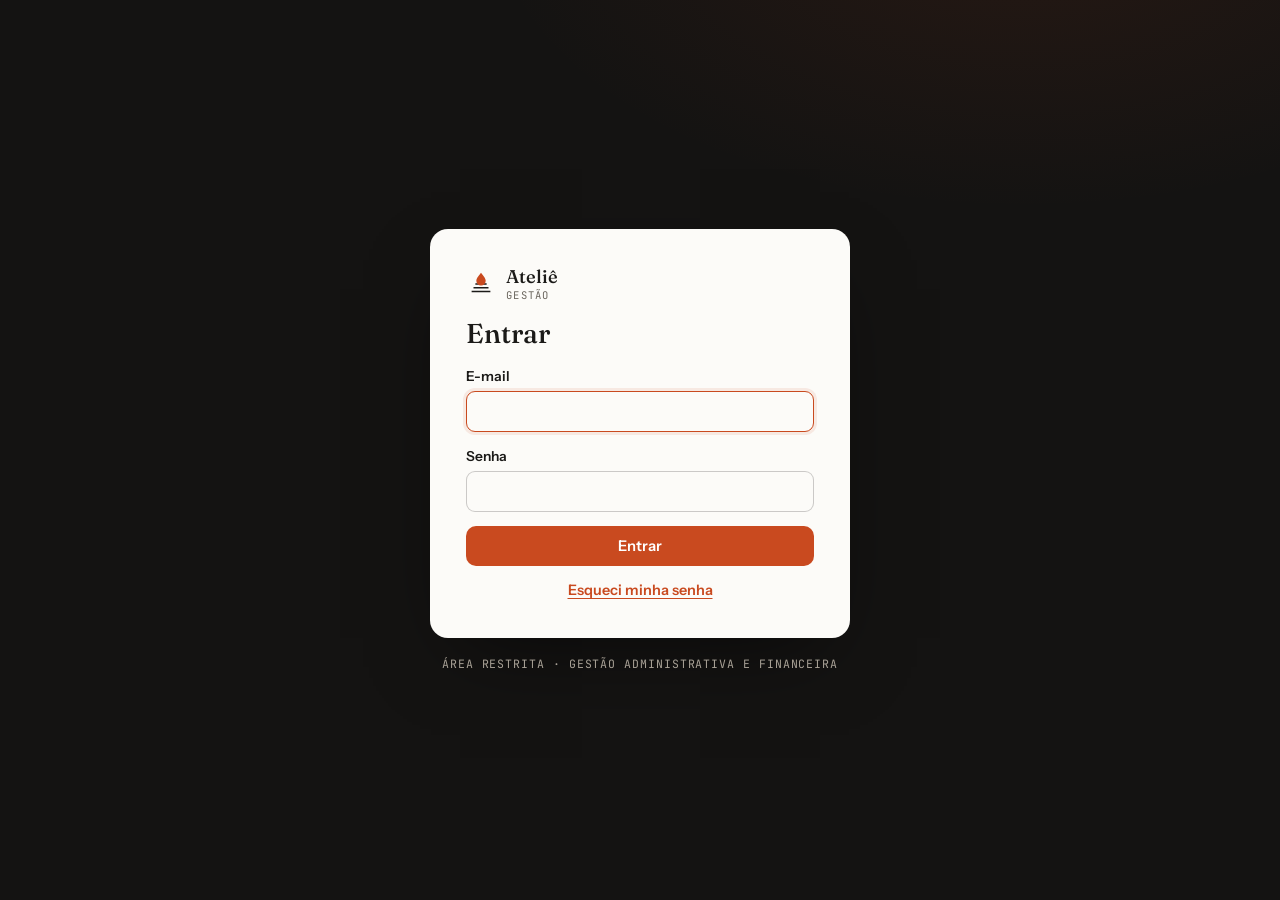
<file: site-impressao-3d/gestao/index.html>
<!doctype html>
<html lang="pt-BR">
<head>
  <meta charset="utf-8">
  <meta name="viewport" content="width=device-width, initial-scale=1, viewport-fit=cover">
  <title>Gestão</title>
  <meta name="robots" content="noindex, nofollow">
  <meta name="referrer" content="same-origin">
  <meta name="theme-color" content="#151413">
  <link rel="icon" href="../assets/icons/favicon.svg" type="image/svg+xml">
  <link rel="preconnect" href="https://fonts.googleapis.com">
  <link rel="preconnect" href="https://fonts.gstatic.com" crossorigin>
  <link href="https://fonts.googleapis.com/css2?family=Fraunces:opsz,wght@9..144,400..600&family=Instrument+Sans:wght@400;500;600&family=JetBrains+Mono:wght@400;500&display=swap" rel="stylesheet">
  <link rel="stylesheet" href="css/app.css">
</head>
<body>
<svg class="sprite" aria-hidden="true" focusable="false" style="position:absolute;width:0;height:0;overflow:hidden">
  <defs>
    <symbol id="i-grid" viewBox="0 0 24 24"><g fill="none" stroke="currentColor" stroke-width="1.7" stroke-linejoin="round"><rect x="3.5" y="3.5" width="7" height="7" rx="1.5"/><rect x="13.5" y="3.5" width="7" height="7" rx="1.5"/><rect x="3.5" y="13.5" width="7" height="7" rx="1.5"/><rect x="13.5" y="13.5" width="7" height="7" rx="1.5"/></g></symbol>
    <symbol id="i-list" viewBox="0 0 24 24"><path fill="none" stroke="currentColor" stroke-width="1.7" stroke-linecap="round" d="M9 6h11M9 12h11M9 18h11M4.5 6h.01M4.5 12h.01M4.5 18h.01"/></symbol>
    <symbol id="i-calendar" viewBox="0 0 24 24"><g fill="none" stroke="currentColor" stroke-width="1.7" stroke-linecap="round"><rect x="3.5" y="5" width="17" height="15.5" rx="2"/><path d="M3.5 10h17M8 3v4M16 3v4"/></g></symbol>
    <symbol id="i-wallet" viewBox="0 0 24 24"><g fill="none" stroke="currentColor" stroke-width="1.7" stroke-linejoin="round"><path d="M4 7.5A2.5 2.5 0 0 1 6.5 5H18v3"/><path d="M4 7.5V18a2 2 0 0 0 2 2h14V8H6.5A2.5 2.5 0 0 1 4 7.5Z"/><circle cx="16" cy="14" r="1.2" fill="currentColor"/></g></symbol>
    <symbol id="i-chart" viewBox="0 0 24 24"><path fill="none" stroke="currentColor" stroke-width="1.7" stroke-linecap="round" stroke-linejoin="round" d="M4 20h16M7 16v-4M12 16V7M17 16v-6"/></symbol>
    <symbol id="i-target" viewBox="0 0 24 24"><g fill="none" stroke="currentColor" stroke-width="1.7"><circle cx="12" cy="12" r="8.5"/><circle cx="12" cy="12" r="4.5"/><circle cx="12" cy="12" r="1" fill="currentColor"/></g></symbol>
    <symbol id="i-settings" viewBox="0 0 24 24"><g fill="none" stroke="currentColor" stroke-width="1.7" stroke-linecap="round"><path d="M4 7h9M17 7h3M4 17h3M11 17h9"/><circle cx="15" cy="7" r="2"/><circle cx="9" cy="17" r="2"/></g></symbol>
    <symbol id="i-plus" viewBox="0 0 24 24"><path fill="none" stroke="currentColor" stroke-width="1.9" stroke-linecap="round" d="M12 5v14M5 12h14"/></symbol>
    <symbol id="i-x" viewBox="0 0 24 24"><path fill="none" stroke="currentColor" stroke-width="1.8" stroke-linecap="round" d="M6 6l12 12M18 6 6 18"/></symbol>
    <symbol id="i-alert" viewBox="0 0 24 24"><g fill="none" stroke="currentColor" stroke-width="1.8" stroke-linecap="round" stroke-linejoin="round"><path d="M12 3.5 21.5 20h-19z"/><path d="M12 10v4.5M12 17.4h.01"/></g></symbol>
    <symbol id="i-check" viewBox="0 0 24 24"><path fill="none" stroke="currentColor" stroke-width="2" stroke-linecap="round" stroke-linejoin="round" d="m5 12.5 4.5 4.5L19 7.5"/></symbol>
    <symbol id="i-check-circle" viewBox="0 0 24 24"><g fill="none" stroke="currentColor" stroke-width="1.8" stroke-linecap="round" stroke-linejoin="round"><circle cx="12" cy="12" r="9"/><path d="m8 12.3 2.8 2.7L16 9.5"/></g></symbol>
    <symbol id="i-circle" viewBox="0 0 24 24"><circle cx="12" cy="12" r="8.5" fill="none" stroke="currentColor" stroke-width="1.7"/></symbol>
    <symbol id="i-arrow-down" viewBox="0 0 24 24"><path fill="none" stroke="currentColor" stroke-width="1.8" stroke-linecap="round" stroke-linejoin="round" d="M12 4v16m-6-6 6 6 6-6"/></symbol>
    <symbol id="i-arrow-up" viewBox="0 0 24 24"><path fill="none" stroke="currentColor" stroke-width="1.8" stroke-linecap="round" stroke-linejoin="round" d="M12 20V4M6 10l6-6 6 6"/></symbol>
    <symbol id="i-trend-up" viewBox="0 0 24 24"><path fill="none" stroke="currentColor" stroke-width="1.8" stroke-linecap="round" stroke-linejoin="round" d="m3 17 6-6 4 4 8-8M15 7h6v6"/></symbol>
    <symbol id="i-trend-down" viewBox="0 0 24 24"><path fill="none" stroke="currentColor" stroke-width="1.8" stroke-linecap="round" stroke-linejoin="round" d="m3 7 6 6 4-4 8 8M15 17h6v-6"/></symbol>
    <symbol id="i-refresh" viewBox="0 0 24 24"><path fill="none" stroke="currentColor" stroke-width="1.7" stroke-linecap="round" stroke-linejoin="round" d="M20 12a8 8 0 1 1-2.4-5.7M20 4v4.5h-4.5"/></symbol>
    <symbol id="i-chevron" viewBox="0 0 24 24"><path fill="none" stroke="currentColor" stroke-width="1.8" stroke-linecap="round" stroke-linejoin="round" d="m9 6 6 6-6 6"/></symbol>
    <symbol id="i-chevron-left" viewBox="0 0 24 24"><path fill="none" stroke="currentColor" stroke-width="1.8" stroke-linecap="round" stroke-linejoin="round" d="m15 6-6 6 6 6"/></symbol>
    <symbol id="i-search" viewBox="0 0 24 24"><g fill="none" stroke="currentColor" stroke-width="1.8" stroke-linecap="round"><circle cx="10.5" cy="10.5" r="6.5"/><path d="m15.5 15.5 5 5"/></g></symbol>
    <symbol id="i-download" viewBox="0 0 24 24"><path fill="none" stroke="currentColor" stroke-width="1.7" stroke-linecap="round" stroke-linejoin="round" d="M12 4v11m-5-5 5 5 5-5M5 20h14"/></symbol>
    <symbol id="i-upload" viewBox="0 0 24 24"><path fill="none" stroke="currentColor" stroke-width="1.7" stroke-linecap="round" stroke-linejoin="round" d="M12 15V4M7 9l5-5 5 5M5 20h14"/></symbol>
    <symbol id="i-copy" viewBox="0 0 24 24"><g fill="none" stroke="currentColor" stroke-width="1.7" stroke-linejoin="round"><rect x="8.5" y="8.5" width="11" height="11" rx="2"/><path d="M15.5 8.5V6a1.5 1.5 0 0 0-1.5-1.5H6A1.5 1.5 0 0 0 4.5 6v8A1.5 1.5 0 0 0 6 15.5h2.5"/></g></symbol>
    <symbol id="i-file" viewBox="0 0 24 24"><g fill="none" stroke="currentColor" stroke-width="1.7" stroke-linejoin="round"><path d="M6 3.5h8l4 4v13H6z"/><path d="M14 3.5v4h4M9 13h6M9 16.5h6"/></g></symbol>
    <symbol id="i-trash" viewBox="0 0 24 24"><path fill="none" stroke="currentColor" stroke-width="1.7" stroke-linecap="round" stroke-linejoin="round" d="M4.5 7h15M10 11v6M14 11v6M6 7l1 13h10l1-13M9 7V4h6v3"/></symbol>
    <symbol id="i-history" viewBox="0 0 24 24"><g fill="none" stroke="currentColor" stroke-width="1.7" stroke-linecap="round" stroke-linejoin="round"><path d="M4 12a8 8 0 1 0 2.4-5.7M4 4v4.5h4.5"/><path d="M12 8v4.5l3 2"/></g></symbol>
    <symbol id="i-edit" viewBox="0 0 24 24"><path fill="none" stroke="currentColor" stroke-width="1.7" stroke-linecap="round" stroke-linejoin="round" d="M4 20h4L19 9a2.8 2.8 0 0 0-4-4L4 16zM13.5 6.5l4 4"/></symbol>
    <symbol id="i-repeat" viewBox="0 0 24 24"><path fill="none" stroke="currentColor" stroke-width="1.7" stroke-linecap="round" stroke-linejoin="round" d="M4 11V9a3 3 0 0 1 3-3h12m-3-3 3 3-3 3M20 13v2a3 3 0 0 1-3 3H5m3 3-3-3 3-3"/></symbol>
    <symbol id="i-info" viewBox="0 0 24 24"><g fill="none" stroke="currentColor" stroke-width="1.8" stroke-linecap="round"><circle cx="12" cy="12" r="9"/><path d="M12 11v5.5M12 7.6h.01"/></g></symbol>
    <symbol id="i-lock" viewBox="0 0 24 24"><g fill="none" stroke="currentColor" stroke-width="1.7"><rect x="5" y="10.5" width="14" height="10" rx="2"/><path d="M8 10.5V8a4 4 0 0 1 8 0v2.5"/></g></symbol>
    <symbol id="i-logout" viewBox="0 0 24 24"><path fill="none" stroke="currentColor" stroke-width="1.7" stroke-linecap="round" stroke-linejoin="round" d="M14 4H6v16h8M10 12h10m-3-3 3 3-3 3"/></symbol>
    <symbol id="i-menu" viewBox="0 0 24 24"><path fill="none" stroke="currentColor" stroke-width="1.8" stroke-linecap="round" d="M4 7h16M4 12h16M4 17h16"/></symbol>
    <symbol id="i-spark" viewBox="0 0 24 24"><path fill="none" stroke="currentColor" stroke-width="1.7" stroke-linejoin="round" d="M12 3.5 13.8 10 20.5 12l-6.7 2L12 20.5 10.2 14 3.5 12l6.7-2z"/></symbol>
    <symbol id="i-print" viewBox="0 0 24 24"><g fill="none" stroke="currentColor" stroke-width="1.7" stroke-linejoin="round"><path d="M7 8V3.5h10V8M7 17H4.5V8h15v9H17"/><path d="M7 13.5h10v7H7z"/></g></symbol>
    <symbol id="i-inbox" viewBox="0 0 24 24"><g fill="none" stroke="currentColor" stroke-width="1.6" stroke-linejoin="round"><path d="M3.5 13.5 6 5h12l2.5 8.5V19h-17z"/><path d="M3.5 13.5H9a3 3 0 0 0 6 0h5.5"/></g></symbol>
    <symbol id="i-sort-up" viewBox="0 0 24 24"><path fill="currentColor" d="m12 8 5 6H7z"/></symbol>
    <symbol id="i-sort-down" viewBox="0 0 24 24"><path fill="currentColor" d="m12 16 5-6H7z"/></symbol>
    <symbol id="i-printer" viewBox="0 0 24 24"><g fill="none" stroke="currentColor" stroke-width="1.7" stroke-linejoin="round"><path d="M4 20.5h16M5.5 20.5V5.5h13v15"/><path d="M5.5 9h13"/><path d="M12 9v4"/><path d="M9.5 13h5l-1 2.5h-3z"/><path d="M8.5 18h7"/></g></symbol>
    <symbol id="i-box" viewBox="0 0 24 24"><g fill="none" stroke="currentColor" stroke-width="1.7" stroke-linejoin="round"><path d="M3.5 7.5 12 3.5l8.5 4v9L12 20.5l-8.5-4z"/><path d="M3.5 7.5 12 11.5l8.5-4M12 11.5v9"/></g></symbol>
    <symbol id="i-bell" viewBox="0 0 24 24"><g fill="none" stroke="currentColor" stroke-width="1.7" stroke-linecap="round" stroke-linejoin="round"><path d="M6 16.5V11a6 6 0 0 1 12 0v5.5l1.5 2h-15z"/><path d="M10 21h4"/></g></symbol>
    <symbol id="i-clock" viewBox="0 0 24 24"><g fill="none" stroke="currentColor" stroke-width="1.7" stroke-linecap="round"><circle cx="12" cy="12" r="8.5"/><path d="M12 7.5V12l3 2"/></g></symbol>
    <symbol id="i-grip" viewBox="0 0 24 24"><g fill="currentColor"><circle cx="9" cy="6" r="1.4"/><circle cx="15" cy="6" r="1.4"/><circle cx="9" cy="12" r="1.4"/><circle cx="15" cy="12" r="1.4"/><circle cx="9" cy="18" r="1.4"/><circle cx="15" cy="18" r="1.4"/></g></symbol>
  </defs>
</svg>
<div id="app"><p class="boot">Carregando…</p></div>
<noscript><p style="padding:24px">Este aplicativo precisa do JavaScript ativado.</p></noscript>
<script type="module" src="js/main.js"></script>
</body>
</html>
</file>
<file: site-impressao-3d/gestao/css/app.css>
/* =============================================================
   Gestão do ateliê: identidade do site adaptada para um sistema
   administrativo. Tokens → base → layout → componentes → telas.
   ============================================================= */

/* ---------- 1. Tokens ---------- */
:root {
  color-scheme: light;
  --bg: #f4f0e9;            /* papel do site */
  --surface: #fcfbf8;
  --surface-2: #f7f4ee;
  --surface-3: #ebe5db;
  --ink: #1b1a18;
  --ink-2: #45423d;
  --muted: #6b665e;
  --line: rgba(27, 26, 24, .11);
  --line-strong: rgba(27, 26, 24, .22);

  --studio: #141312;        /* barra lateral: "estúdio" escuro do site */
  --studio-2: #1f1d1b;
  --on-studio: #f2ede5;
  --on-studio-muted: #a8a196;

  --accent: #c94a1f;        /* laranja cádmio */
  --accent-hover: #ae3d17;
  --accent-soft: rgba(201, 74, 31, .1);

  --pos: #23775a;           /* texto de entradas */
  --neg: #b0361a;           /* texto de saídas */
  --ok: #23775a;  --ok-bg: #e3f0ea;
  --warn: #8a5a00; --warn-bg: #fbefd5; --warn-line: #e6c17a;
  --crit: #a3243a; --crit-bg: #f8e3e5;

  /* séries de gráfico (paleta validada: luminosidade, croma e daltonismo) */
  --c-entrada: #2a8a68;
  --c-saida: #c94a1f;
  --c-lucro: #3450c4;
  --c-saldo: #3450c4;
  --c-plan: #b9b1a4;

  --f-display: "Fraunces", "Iowan Old Style", Georgia, serif;
  --f-body: "Instrument Sans", system-ui, -apple-system, "Segoe UI", Roboto, sans-serif;
  --f-mono: "JetBrains Mono", ui-monospace, Menlo, monospace;

  --radius: 12px;
  --radius-lg: 18px;
  --side-w: 248px;
  --shadow: 0 1px 2px rgba(20, 18, 15, .05), 0 8px 24px -14px rgba(20, 18, 15, .22);
  --ease: cubic-bezier(.22, .8, .24, 1);
}

@media (prefers-color-scheme: dark) {
  :root:not([data-theme="light"]) {
    color-scheme: dark;
    --bg: #121110; --surface: #1c1a18; --surface-2: #22201d; --surface-3: #2c2926;
    --ink: #f2ede5; --ink-2: #d4cdc2; --muted: #a39b8f;
    --line: rgba(242, 237, 229, .1); --line-strong: rgba(242, 237, 229, .2);
    --studio: #0c0b0a; --studio-2: #181614;
    --accent: #e0683c; --accent-hover: #f07a4f; --accent-soft: rgba(224, 104, 60, .15);
    --pos: #5cc79f; --neg: #f08a68;
    --ok: #5cc79f; --ok-bg: rgba(54, 160, 122, .16);
    --warn: #f0c062; --warn-bg: rgba(240, 192, 98, .13); --warn-line: rgba(240, 192, 98, .4);
    --crit: #f2879a; --crit-bg: rgba(242, 135, 154, .14);
    --c-entrada: #36a07a; --c-saida: #dd6236; --c-lucro: #6a80ee; --c-saldo: #6a80ee; --c-plan: #5d574f;
    --shadow: 0 1px 2px rgba(0, 0, 0, .3), 0 8px 24px -14px rgba(0, 0, 0, .6);
  }
}
:root[data-theme="dark"] { color-scheme: dark; }

/* ---------- 2. Base ---------- */
*, *::before, *::after { box-sizing: border-box; }
[hidden] { display: none !important; }
html { -webkit-text-size-adjust: 100%; }
body {
  margin: 0; min-height: 100vh; background: var(--bg); color: var(--ink);
  font: 400 15px/1.5 var(--f-body); -webkit-font-smoothing: antialiased;
}
h1, h2, h3, p, ul, ol, dl, dd, figure { margin: 0; }
ul, ol { padding: 0; list-style: none; }
a { color: inherit; }
button, input, select, textarea { font: inherit; color: inherit; }
button { cursor: pointer; }
img, svg { display: block; }
:focus-visible { outline: 2px solid var(--accent); outline-offset: 2px; border-radius: 6px; }
.icon { width: 1.15em; height: 1.15em; flex: none; display: inline-block; vertical-align: -0.2em; }
.sr-only { position: absolute !important; width: 1px; height: 1px; padding: 0; margin: -1px; overflow: hidden; clip: rect(0 0 0 0); white-space: nowrap; border: 0; }
.muted { color: var(--muted); }
.small, small { font-size: .82rem; }
.pos { color: var(--pos); }
.neg { color: var(--neg); }
.strong { font-weight: 600; }
.d-block { display: block; }
.mr-auto { margin-right: auto; }
.row-gap { display: flex; flex-wrap: wrap; gap: 8px; }
code { font-family: var(--f-mono); font-size: .85em; background: var(--surface-3); padding: 1px 5px; border-radius: 5px; }
.boot { padding: 40px; color: var(--muted); }

/* ---------- 3. Botões ---------- */
.btn {
  display: inline-flex; align-items: center; justify-content: center; gap: 7px;
  min-height: 40px; padding: 8px 16px; border-radius: 10px;
  border: 1px solid transparent; background: var(--surface-3); color: var(--ink);
  font-weight: 600; font-size: .92rem; text-decoration: none; white-space: nowrap;
  transition: background .15s, border-color .15s, color .15s;
}
.btn:disabled { opacity: .6; cursor: wait; }
.btn-sm { min-height: 34px; padding: 5px 11px; font-size: .85rem; border-radius: 9px; }
.btn-block { width: 100%; }
.btn-accent { background: var(--accent); color: #fff; }
.btn-accent:hover { background: var(--accent-hover); }
.btn-ghost { background: transparent; border-color: var(--line-strong); }
.btn-ghost:hover { background: var(--surface-2); border-color: var(--ink-2); }
.btn-perigo { background: var(--crit); color: #fff; }
.btn.perigo, .btn-link.perigo { color: var(--crit); }
.btn-outline-ok { background: var(--surface); border-color: var(--line-strong); color: var(--pos); }
.btn-outline-bad { background: var(--surface); border-color: var(--line-strong); color: var(--neg); }
.btn-outline-ok:hover, .btn-outline-bad:hover { border-color: currentColor; }
.btn-link { background: none; border: 0; padding: 0; color: var(--accent); font-weight: 600; text-decoration: underline; text-underline-offset: 3px; text-decoration-thickness: 1px; font-size: .9rem; }
.icon-btn { display: inline-grid; place-items: center; width: 38px; height: 38px; border-radius: 10px; border: 1px solid var(--line); background: var(--surface); color: var(--ink); }
.icon-btn:hover { border-color: var(--line-strong); }
.spinner { width: 14px; height: 14px; border-radius: 50%; border: 2px solid currentColor; border-right-color: transparent; display: inline-block; animation: spin .7s linear infinite; }
@keyframes spin { to { transform: rotate(360deg); } }
.loading { display: flex; gap: 10px; align-items: center; color: var(--muted); padding: 12px 0; }

/* ---------- 4. Login ---------- */
.auth { min-height: 100vh; display: grid; place-items: center; align-content: center; gap: 18px; padding: 24px 16px; background:
  radial-gradient(900px 500px at 80% -10%, rgba(201, 74, 31, .10), transparent 60%), var(--studio); }
.auth-card { width: min(420px, 100%); background: var(--surface); border-radius: var(--radius-lg); padding: clamp(22px, 5vw, 36px); box-shadow: 0 30px 80px -30px rgba(0, 0, 0, .6); display: grid; gap: 16px; }
.auth-card h1 { font: 500 1.7rem/1.15 var(--f-display); }
.auth-brand { display: flex; align-items: center; gap: 10px; }
.auth-foot { color: var(--on-studio-muted); font: .72rem var(--f-mono); letter-spacing: .08em; text-transform: uppercase; }
.auth-msg { background: var(--warn-bg); border: 1px solid var(--warn-line); padding: 10px 12px; border-radius: 10px; font-size: .9rem; }
.setup-steps { list-style: decimal; padding-left: 20px; display: grid; gap: 8px; }

/* ---------- 5. Estrutura ---------- */
.shell { min-height: 100vh; }
.sidebar {
  position: fixed; inset: 0 auto 0 0; width: var(--side-w); z-index: 40;
  display: flex; flex-direction: column; gap: 18px; padding: 18px 14px;
  background: var(--studio); color: var(--on-studio);
  transform: translateX(-100%); transition: transform .25s var(--ease);
  overflow-y: auto;
}
.sidebar.aberta { transform: none; box-shadow: 20px 0 60px rgba(0, 0, 0, .35); }
.brand { display: flex; align-items: center; gap: 10px; text-decoration: none; padding: 4px 8px; }
.brand-mark { color: currentColor; }
.brand-txt { display: grid; line-height: 1.1; }
.brand-txt strong { font: 500 1.15rem var(--f-display); }
.brand-txt small { font: .66rem var(--f-mono); letter-spacing: .12em; text-transform: uppercase; color: var(--muted); }
.sidebar .brand-txt small { color: var(--on-studio-muted); }
.nav { display: grid; gap: 2px; }
.nav a { display: flex; align-items: center; gap: 12px; padding: 10px 12px; border-radius: 10px; text-decoration: none; color: var(--on-studio-muted); font-weight: 500; }
.nav a:hover { background: var(--studio-2); color: var(--on-studio); }
.nav a[aria-current="page"] { background: var(--studio-2); color: var(--on-studio); box-shadow: inset 3px 0 0 var(--accent); }
.nav a[aria-current="page"] .icon { color: #f07a4f; }
.side-foot { margin-top: auto; display: grid; gap: 10px; padding-top: 14px; border-top: 1px solid rgba(242, 237, 229, .1); }
.side-foot .btn-ghost { color: var(--on-studio); border-color: rgba(242, 237, 229, .2); }
.side-foot .btn-ghost:hover { background: var(--studio-2); }
.me { display: flex; gap: 10px; align-items: center; min-width: 0; }
.me > span:last-child { display: grid; min-width: 0; }
.me strong { font-size: .9rem; overflow: hidden; text-overflow: ellipsis; white-space: nowrap; }
.me small { color: var(--on-studio-muted); }
.avatar { width: 34px; height: 34px; border-radius: 50%; display: grid; place-items: center; background: var(--accent); color: #fff; font-weight: 600; flex: none; }
.scrim { position: fixed; inset: 0; background: rgba(10, 9, 8, .45); z-index: 35; }

.main { min-width: 0; }
.topbar {
  position: sticky; top: 0; z-index: 20; display: flex; align-items: center; gap: 10px;
  min-height: 60px; padding: 10px 16px; background: color-mix(in srgb, var(--bg) 88%, transparent);
  backdrop-filter: blur(10px); border-bottom: 1px solid var(--line);
}
.page-title { font: 500 clamp(1.15rem, 3vw, 1.5rem)/1.2 var(--f-display); flex: 1; min-width: 0; overflow: hidden; text-overflow: ellipsis; white-space: nowrap; }
.top-actions { display: flex; gap: 6px; }
.top-actions .btn span { display: none; }
.content { padding: 16px 16px 96px; display: grid; grid-template-columns: minmax(0, 1fr); gap: 16px; max-width: 1280px; margin: 0 auto; outline: none; }
.content > * { min-width: 0; }

.bottom-nav {
  position: fixed; inset: auto 0 0 0; z-index: 30; display: grid; grid-template-columns: repeat(5, 1fr);
  background: var(--surface); border-top: 1px solid var(--line); padding: 4px 4px calc(4px + env(safe-area-inset-bottom));
}
.bottom-nav a, .bottom-nav button {
  display: grid; justify-items: center; gap: 2px; padding: 6px 2px; border: 0; background: none;
  font-size: .68rem; font-weight: 600; color: var(--muted); text-decoration: none; border-radius: 10px;
}
.bottom-nav .icon { width: 22px; height: 22px; }
.bottom-nav a[aria-current="page"] { color: var(--accent); }

@media (min-width: 560px) { .top-actions .btn span { display: inline; } }
@media (min-width: 1024px) {
  .sidebar { transform: none; }
  .main { margin-left: var(--side-w); }
  .menu-btn, .bottom-nav, .scrim { display: none !important; }
  .content { padding: 22px 28px 48px; gap: 20px; }
  .topbar { padding: 12px 28px; }
}

/* ---------- 6. Componentes ---------- */
.card { background: var(--surface); border: 1px solid var(--line); border-radius: var(--radius-lg); padding: clamp(14px, 2.5vw, 22px); display: grid; gap: 12px; align-content: start; min-width: 0; }
.card.narrow { max-width: 760px; }
.card-head { display: flex; align-items: center; justify-content: space-between; gap: 12px; flex-wrap: wrap; }
.card-head h2 { font: 500 1.08rem/1.25 var(--f-display); display: flex; align-items: center; gap: 8px; }
.card-link { text-decoration: none; transition: border-color .15s, transform .15s; }
.card-link:hover { border-color: var(--line-strong); }
.h-sm { font: 500 .72rem var(--f-mono); letter-spacing: .08em; text-transform: uppercase; color: var(--muted); margin-top: 6px; }
details.card > summary { cursor: pointer; list-style: none; }
details.card > summary::-webkit-details-marker { display: none; }
h2.inline { display: inline; font: 500 1.05rem var(--f-display); }

.duo { display: grid; gap: 16px; }
@media (min-width: 900px) { .duo { grid-template-columns: 1fr 1fr; } .duo-wide { grid-template-columns: 1.35fr 1fr; } }
.grid-2, .grid-3 { display: grid; gap: 12px; }
@media (min-width: 560px) { .grid-2 { grid-template-columns: 1fr 1fr; } .grid-3 { grid-template-columns: repeat(3, 1fr); } .span-2 { grid-column: span 2; } }

.toolbar { display: flex; align-items: center; justify-content: space-between; gap: 10px; flex-wrap: wrap; }
.toolbar.wrap { justify-content: flex-start; }
.filters { display: flex; flex-wrap: wrap; gap: 10px 12px; align-items: end; background: var(--surface); border: 1px solid var(--line); border-radius: var(--radius); padding: 10px 12px; }
.flt { display: grid; gap: 3px; font-size: .74rem; color: var(--muted); font-weight: 600; }
select, input[type="text"], input[type="search"], input[type="date"], input[type="number"], input[type="email"], input[type="password"], input[type="url"], textarea {
  min-height: 40px; padding: 8px 11px; border: 1px solid var(--line-strong); border-radius: 9px; background: var(--surface); color: var(--ink); width: 100%; min-width: 0;
}
.flt select { min-height: 36px; padding: 5px 9px; font-size: .88rem; width: auto; max-width: 200px; }
textarea { resize: vertical; }
input:focus, select:focus, textarea:focus { outline: none; border-color: var(--accent); box-shadow: 0 0 0 3px var(--accent-soft); }
[aria-invalid="true"] { border-color: var(--crit) !important; }
input[type="color"] { width: 64px; height: 40px; padding: 3px; border: 1px solid var(--line-strong); border-radius: 9px; background: var(--surface); }

.period { display: flex; align-items: center; gap: 8px; flex-wrap: wrap; }
.period select { width: auto; min-height: 38px; font-weight: 600; }
.period-custom { display: flex; align-items: center; gap: 6px; }
.period-custom input { width: 150px; min-height: 38px; }
.period-label { font: .78rem var(--f-mono); color: var(--muted); }

.search { position: relative; flex: 1 1 240px; max-width: 420px; }
.search .icon { position: absolute; left: 11px; top: 50%; transform: translateY(-50%); color: var(--muted); }
.search input { padding-left: 36px; }

.seg-tabs, .tabs { display: flex; gap: 4px; background: var(--surface-3); padding: 4px; border-radius: 12px; width: max-content; max-width: 100%; }
.tabs { overflow-x: auto; scrollbar-width: none; }
.seg-tabs button, .tabs button { border: 0; background: none; padding: 7px 13px; border-radius: 9px; font-weight: 600; font-size: .88rem; color: var(--ink-2); white-space: nowrap; display: inline-flex; align-items: center; gap: 6px; }
.seg-tabs button[aria-selected="true"], .tabs button[aria-selected="true"] { background: var(--surface); color: var(--ink); box-shadow: var(--shadow); }
.badge { min-width: 20px; height: 20px; padding: 0 6px; border-radius: 10px; background: var(--crit); color: #fff; font-size: .72rem; display: inline-grid; place-items: center; }
.tab-body { display: grid; grid-template-columns: minmax(0, 1fr); gap: 16px; }

.totals { display: flex; flex-wrap: wrap; align-items: baseline; gap: 6px 22px; padding: 2px 4px; }
.totals span { display: grid; }
.totals small { color: var(--muted); font-size: .74rem; }
.totals strong { font: 500 1.2rem var(--f-display); }
.totals-line { font-size: .92rem; }

/* tags de situação: sempre com texto (+ ícone), nunca só cor */
.tag { display: inline-flex; align-items: center; gap: 4px; padding: 2px 8px; border-radius: 99px; font-size: .74rem; font-weight: 600; white-space: nowrap; border: 1px solid transparent; }
.tag .icon { width: 12px; height: 12px; }
.tag-ok { background: var(--ok-bg); color: var(--ok); }
.tag-critico { background: var(--crit-bg); color: var(--crit); }
.tag-alerta { background: var(--warn-bg); color: var(--warn); border-color: var(--warn-line); }
.tag-neutro { background: var(--surface-3); color: var(--ink-2); }
.tag-apagado { background: transparent; color: var(--muted); border-color: var(--line-strong); }
.flag { display: flex; align-items: center; gap: 6px; font-size: .86rem; font-weight: 600; }
.flag-critico { color: var(--crit); }
.flag-ok { color: var(--ok); }
.warn-inline { color: var(--warn); font-weight: 600; display: inline-flex; gap: 3px; align-items: center; }

.note { display: flex; gap: 10px; align-items: flex-start; padding: 11px 14px; border-radius: var(--radius); background: var(--surface-2); border: 1px solid var(--line); font-size: .9rem; }
.note > .icon { margin-top: 2px; }
.note ul { list-style: disc; padding-left: 18px; margin-top: 4px; display: grid; gap: 3px; }
.note-alerta { background: var(--warn-bg); border-color: var(--warn-line); }
.note-alerta > .icon { color: var(--warn); }
.hyp { display: flex; gap: 6px; align-items: flex-start; font-size: .8rem; color: var(--muted); }
.hyp .icon { margin-top: 2px; }
.hyp.warn { color: var(--warn); }

.empty { display: grid; justify-items: center; text-align: center; gap: 8px; padding: 26px 12px; color: var(--muted); }
.empty-icon { width: 34px; height: 34px; color: var(--line-strong); }
.empty h3 { font: 500 1.02rem var(--f-display); color: var(--ink); }
.empty p { max-width: 46ch; font-size: .9rem; }
.empty .btn { margin-top: 6px; }

/* ---------- 7. KPIs ---------- */
.fat-strip { display: grid; grid-template-columns: repeat(3, minmax(0, 1fr)); background: var(--studio); color: var(--on-studio); border-radius: var(--radius-lg); overflow: hidden; }
.fat-item { padding: 14px clamp(10px, 2vw, 20px); display: grid; gap: 2px; text-decoration: none; min-width: 0; }
.fat-item + .fat-item { border-left: 1px solid rgba(242, 237, 229, .1); }
.fat-item:hover { background: var(--studio-2); }
.fat-item .kpi-label { color: var(--on-studio-muted); }
.fat-item .kpi-value { font-size: clamp(1.05rem, 3.6vw, 1.7rem); }
.fat-item .delta-bom { color: #6fd3ab; } .fat-item .delta-ruim { color: #f5a088; } .fat-item .delta-neutro { color: var(--on-studio-muted); }
@media (max-width: 520px) { .fat-item .delta small, .fat-item .pre { display: none; } .fat-strip::before { content: 'Faturamento'; grid-column: 1 / -1; padding: 10px 12px 0; font: 500 .7rem var(--f-mono); letter-spacing: .07em; text-transform: uppercase; color: var(--on-studio-muted); } .fat-item + .fat-item { border-left: 1px solid rgba(242, 237, 229, .1); } }

.kpis { display: grid; gap: 12px; grid-template-columns: repeat(auto-fit, minmax(min(100%, 230px), 1fr)); }
.kpis-3 { grid-template-columns: repeat(auto-fit, minmax(min(100%, 220px), 1fr)); }
.kpi { background: var(--surface); border: 1px solid var(--line); border-radius: var(--radius-lg); padding: 16px; display: grid; gap: 5px; align-content: start; text-decoration: none; min-width: 0; }
a.kpi:hover { border-color: var(--line-strong); }
.kpi-label { display: flex; align-items: center; gap: 6px; font: 500 .7rem var(--f-mono); letter-spacing: .07em; text-transform: uppercase; color: var(--muted); }
.kpi-value { font: 500 clamp(1.45rem, 3.2vw, 1.9rem)/1.1 var(--f-display); font-variant-numeric: tabular-nums; letter-spacing: -.01em; overflow-wrap: anywhere; }
.kpi-neg .kpi-value { color: var(--neg); }
.kpi-sub { font-size: .8rem; color: var(--muted); }
.delta { display: inline-flex; align-items: center; gap: 4px; font-size: .8rem; font-weight: 600; }
.delta small { font-weight: 400; opacity: .85; }
.delta-bom { color: var(--pos); } .delta-ruim { color: var(--neg); } .delta-neutro { color: var(--muted); font-weight: 400; }
.big { font: 500 1.7rem/1.1 var(--f-display); font-variant-numeric: tabular-nums; }
.pend .card-head .icon:last-child { color: var(--muted); }

/* ---------- 8. Listas e tabelas ---------- */
.list { display: grid; }
.list-item { display: grid; grid-template-columns: auto minmax(0, 1fr) auto; align-items: center; gap: 4px 12px; padding: 10px 0; border-top: 1px solid var(--line); }
.list-item:first-child { border-top: 0; }
.list-item > .tag, .list-item > .btn { grid-column: 2 / -1; justify-self: start; }
@media (min-width: 640px) {
  .list-item { grid-template-columns: 64px minmax(0, 1fr) auto auto auto; }
  .list-item > .tag, .list-item > .btn { grid-column: auto; }
}
.li-date { font: 500 .85rem var(--f-mono); display: grid; line-height: 1.2; }
.li-date small { font-size: .68rem; color: var(--muted); }
.li-date.late, .li-date.late small { color: var(--crit); }
.li-main { display: grid; min-width: 0; }
.li-main strong { font-weight: 600; overflow: hidden; text-overflow: ellipsis; white-space: nowrap; display: block; }
.li-main small { color: var(--muted); overflow: hidden; text-overflow: ellipsis; white-space: nowrap; }
.li-val { font-weight: 600; font-variant-numeric: tabular-nums; white-space: nowrap; text-align: right; }
.row-open { border: 0; background: none; padding: 0; text-align: left; max-width: 100%; color: inherit; }
.row-open:hover strong { text-decoration: underline; text-underline-offset: 3px; }

.table-wrap { overflow-x: auto; margin: 0 -2px; }
.tbl { width: 100%; border-collapse: collapse; font-size: .9rem; }
.tbl th, .tbl td { padding: 9px 10px; text-align: left; border-bottom: 1px solid var(--line); vertical-align: middle; }
.tbl thead th { font: 500 .68rem var(--f-mono); letter-spacing: .07em; text-transform: uppercase; color: var(--muted); white-space: nowrap; }
.tbl thead th button { border: 0; background: none; padding: 0; font: inherit; letter-spacing: inherit; text-transform: inherit; color: inherit; display: inline-flex; align-items: center; gap: 2px; }
.tbl .num { text-align: right; font-variant-numeric: tabular-nums; white-space: nowrap; }
.tbl tbody tr:hover { background: var(--surface-2); }
.tbl .row-off { opacity: .55; }
.tbl .row-off .td-main strong { text-decoration: line-through; }
.tbl .total td { border-bottom: 0; border-top: 2px solid var(--line-strong); }
.tbl.compact th, .tbl.compact td { padding: 7px 8px; }
.td-main { display: grid; gap: 1px; min-width: 180px; }
.td-main small { color: var(--muted); }
td.td-main { display: table-cell; }
td.td-main > * { display: block; }
td.td-main > .cat { display: flex; }
.actions { text-align: right; white-space: nowrap; }
.actions .btn span:not(.sr-only) { display: none; }
@media (min-width: 1200px) { .actions .btn span:not(.sr-only) { display: inline; } }
.cat { display: inline-flex; align-items: center; gap: 7px; }
.swatch { width: 10px; height: 10px; border-radius: 3px; background: var(--k); flex: none; display: inline-block; }
.table-view summary { cursor: pointer; font-size: .85rem; color: var(--muted); }
.table-view[open] summary { margin-bottom: 8px; }

/* tabelas viram cartões no celular */
@media (max-width: 760px) {
  .tbl-cards thead { position: absolute; width: 1px; height: 1px; overflow: hidden; clip: rect(0 0 0 0); }
  .tbl-cards, .tbl-cards tbody { display: block; }
  .tbl-cards tr { display: grid; grid-template-columns: 1fr auto; gap: 4px 12px; padding: 12px 2px; border-bottom: 1px solid var(--line); }
  .tbl-cards td { display: block; padding: 0; border: 0; }
  .tbl-cards td.td-main { grid-column: 1 / -1; order: -2; min-width: 0; }
  .tbl-cards td[data-th="Valor"], .tbl-cards td[data-th="Saldo hoje"] { order: -1; grid-column: 2; grid-row: 2; align-self: center; font-size: 1rem; font-weight: 600; }
  .tbl-cards td[data-th]:not(.td-main)::before { content: attr(data-th) ": "; color: var(--muted); font-size: .76rem; }
  .tbl-cards td[data-th="Valor"]::before, .tbl-cards td[data-th="Situação"]::before { content: none; }
  .tbl-cards td.num { text-align: left; }
  .tbl-cards td[data-th="Valor"].num { text-align: right; }
  .tbl-cards .actions { grid-column: 1 / -1; text-align: left; }
  .tbl-cards .actions .btn span:not(.sr-only) { display: inline; }
  .tbl-cards tr.total { display: flex; justify-content: space-between; }
  .budget td[data-th="Limite"] { grid-column: 1 / -1; }
}

/* ---------- 9. Gráficos ---------- */
.chart { position: relative; min-width: 0; }
.chart-box { position: relative; }
.chart-svg { width: 100%; overflow: visible; }
.chart-svg .grid { stroke: var(--line); stroke-width: 1; vector-effect: non-scaling-stroke; }
.chart-svg .grid.zero { stroke: var(--line-strong); }
.chart-svg .axis { fill: var(--muted); font: 10.5px var(--f-body); }
.chart-svg .line { fill: none; stroke-width: 2; stroke-linejoin: round; stroke-linecap: round; vector-effect: non-scaling-stroke; }
.chart-svg .line-prev { stroke-dasharray: 5 4; opacity: .75; }
.chart-svg .area { fill: var(--c-saldo); opacity: .09; stroke: none; }
.chart-svg .dot { stroke: var(--surface); stroke-width: 2; }
.chart-svg .hit { fill: transparent; }
.chart-svg .hit.on { fill: var(--ink); opacity: .04; }
.chart-svg .today { stroke: var(--line-strong); stroke-width: 1; vector-effect: non-scaling-stroke; }
.chart-svg .cross { stroke: var(--ink-2); stroke-width: 1; vector-effect: non-scaling-stroke; opacity: .5; }
.chart-legend { display: flex; flex-wrap: wrap; gap: 6px 16px; font-size: .8rem; color: var(--ink-2); margin-bottom: 6px; }
.chart-legend li { display: flex; align-items: center; gap: 6px; }
.key { width: 10px; height: 10px; border-radius: 3px; background: var(--k); display: inline-block; }
.key-line { width: 16px; height: 0; border-radius: 0; background: none; border-top: 2px solid var(--k); }
.key-prev { border-top-style: dashed; }
.chart-tip { position: absolute; z-index: 5; pointer-events: none; background: var(--studio); color: var(--on-studio); border-radius: 10px; padding: 8px 10px; font-size: .78rem; display: grid; gap: 2px; box-shadow: var(--shadow); white-space: nowrap; }
.chart-tip strong { font-weight: 600; margin-bottom: 2px; }
.chart-tip span { display: flex; align-items: center; gap: 6px; font-variant-numeric: tabular-nums; }
.chart-tip i { width: 8px; height: 8px; border-radius: 2px; background: var(--k); display: inline-block; }
.chart-tip i.l { height: 2px; width: 10px; border-radius: 0; }

.hbars { display: grid; gap: 9px; }
.hbars li { display: grid; grid-template-columns: minmax(90px, 34%) 1fr auto; align-items: center; gap: 10px; font-size: .86rem; }
.hb-label { display: flex; align-items: center; gap: 7px; min-width: 0; overflow: hidden; text-overflow: ellipsis; white-space: nowrap; }
.hb-track { height: 10px; background: var(--surface-3); border-radius: 0 5px 5px 0; overflow: hidden; }
.hb-fill { display: block; height: 100%; background: var(--k); border-radius: 0 4px 4px 0; min-width: 2px; }
.hb-val { font-variant-numeric: tabular-nums; font-weight: 600; white-space: nowrap; text-align: right; }
.hb-val small { color: var(--muted); font-weight: 400; margin-left: 6px; }

.meter { display: block; height: 8px; border-radius: 4px; background: var(--surface-3); overflow: hidden; min-width: 60px; }
.meter > span { display: block; height: 100%; border-radius: 4px; background: var(--ok); transition: width .4s var(--ease); }
.meter-alerta > span { background: #d39a3b; }
.meter-estourado > span { background: var(--crit); }
.meter-progresso > span { background: var(--c-lucro); }
.meter-sem-limite > span { background: transparent; }

/* ---------- 10. Diálogos, formulários e avisos ---------- */
.dlg { border: 0; padding: 0; border-radius: var(--radius-lg); background: var(--surface); color: var(--ink); width: min(560px, calc(100vw - 24px)); max-height: calc(100dvh - 24px); box-shadow: 0 30px 90px -20px rgba(0, 0, 0, .5); display: flex; flex-direction: column; }
.dlg:not([open]) { display: none; }
.dlg-sm { width: min(430px, calc(100vw - 24px)); }
.dlg-lg { width: min(760px, calc(100vw - 24px)); }
.dlg::backdrop { background: rgba(12, 11, 10, .5); backdrop-filter: blur(2px); }
.dlg-head { display: flex; align-items: center; justify-content: space-between; gap: 12px; padding: 16px 18px 12px; border-bottom: 1px solid var(--line); }
.dlg-head h2 { font: 500 1.2rem var(--f-display); }
.dlg-body { padding: 16px 18px; overflow-y: auto; display: grid; gap: 12px; }
.dlg-foot { display: flex; flex-wrap: wrap; justify-content: flex-end; gap: 8px; padding: 12px 18px; border-top: 1px solid var(--line); background: var(--surface-2); border-radius: 0 0 var(--radius-lg) var(--radius-lg); }
.dlg-texto { line-height: 1.55; }
@media (max-width: 560px) {
  .dlg, .dlg-sm, .dlg-lg { width: 100vw; max-width: 100vw; max-height: 94dvh; margin: auto 0 0; border-radius: var(--radius-lg) var(--radius-lg) 0 0; }
  .dlg-foot { border-radius: 0; padding-bottom: calc(12px + env(safe-area-inset-bottom)); }
  .dlg-foot .btn { flex: 1 1 auto; }
  .dlg-foot .mr-auto { margin-right: 0; }
}

.form { display: grid; gap: 14px; }
.field { display: grid; gap: 5px; min-width: 0; border: 0; padding: 0; margin: 0; }
.field label, .field legend { font-weight: 600; font-size: .86rem; padding: 0; }
.field label small { font-weight: 400; color: var(--muted); }
.req { color: var(--accent); }
.field-help { font-size: .78rem; color: var(--muted); }
.field-error { font-size: .8rem; color: var(--crit); font-weight: 600; }
.form-actions { display: flex; justify-content: flex-end; align-items: center; gap: 12px; flex-wrap: wrap; }
.input-money { position: relative; }
.input-money span { position: absolute; left: 11px; top: 50%; transform: translateY(-50%); color: var(--muted); font-size: .88rem; pointer-events: none; }
.input-money input { padding-left: 36px; font-variant-numeric: tabular-nums; }
.input-money.sm input { min-height: 34px; padding: 4px 8px 4px 32px; text-align: right; width: 130px; }
.chips { display: flex; flex-wrap: wrap; gap: 6px; }
.chip { position: relative; }
.chip input { position: absolute; opacity: 0; inset: 0; }
.chip span { display: inline-block; padding: 7px 14px; border-radius: 99px; border: 1px solid var(--line-strong); font-size: .88rem; font-weight: 600; cursor: pointer; }
.chip input:checked + span { background: var(--ink); color: var(--surface); border-color: var(--ink); }
.chip input:focus-visible + span { outline: 2px solid var(--accent); outline-offset: 2px; }
.chip-btn { border: 1px dashed var(--line-strong); background: none; border-radius: 99px; padding: 5px 11px; font-size: .8rem; color: var(--ink-2); }
.chip-btn:hover { border-style: solid; }
.segmented { display: grid; grid-template-columns: 1fr 1fr; gap: 6px; }
.seg { display: flex; align-items: center; justify-content: center; gap: 8px; padding: 10px; border: 1px solid var(--line-strong); border-radius: 11px; font-weight: 600; cursor: pointer; position: relative; }
.seg input { position: absolute; opacity: 0; }
.seg-tipo .seg:first-child.on { border-color: var(--pos); color: var(--pos); background: var(--ok-bg); box-shadow: inset 0 0 0 1px var(--pos); }
.seg-tipo .seg:last-child.on { border-color: var(--neg); color: var(--neg); background: var(--crit-bg); box-shadow: inset 0 0 0 1px var(--neg); }
.seg:has(input:focus-visible) { outline: 2px solid var(--accent); outline-offset: 2px; }
.check { display: flex; gap: 9px; align-items: flex-start; font-size: .9rem; cursor: pointer; }
.check input { width: 18px; height: 18px; margin: 2px 0 0; accent-color: var(--accent); flex: none; }
.check small { color: var(--muted); }
.switch { display: inline-flex; align-items: center; gap: 8px; font-size: .86rem; }
.switch input { width: 18px; height: 18px; accent-color: var(--ok); }
.inline-input { min-height: 34px !important; padding: 4px 8px !important; max-width: 220px; }
.file-atual { display: flex; align-items: center; gap: 6px; font-size: .88rem; }
.file-btn { cursor: pointer; }
input[type="file"] { font-size: .85rem; }
.specs { display: grid; gap: 8px; }
.specs div { display: grid; grid-template-columns: 120px 1fr; gap: 10px; }
.specs dt { color: var(--muted); font-size: .85rem; }

#toasts { position: fixed; z-index: 100; right: 16px; bottom: 84px; display: grid; gap: 8px; max-width: min(420px, calc(100vw - 32px)); }
@media (min-width: 1024px) { #toasts { bottom: 20px; } }
.toast { display: flex; gap: 10px; align-items: flex-start; padding: 12px 14px; border-radius: 12px; background: var(--studio); color: var(--on-studio); box-shadow: 0 16px 40px -12px rgba(0, 0, 0, .5); font-size: .9rem; animation: toast-in .25s var(--ease); }
.toast .icon { margin-top: 2px; }
.toast-ok .icon { color: #6fd3ab; }
.toast-erro { background: #5a1420; }
.toast-aviso .icon { color: #f0c062; }
.toast.saindo { opacity: 0; transform: translateY(6px); transition: .25s; }
@keyframes toast-in { from { opacity: 0; transform: translateY(8px); } }

/* ---------- 11. Telas ---------- */
.onboarding { background: linear-gradient(135deg, var(--surface), var(--surface-2)); border-color: var(--warn-line); }
.checklist { display: grid; gap: 8px; }
.checklist li { display: flex; gap: 10px; align-items: center; font-size: .92rem; }
.checklist .icon { color: var(--muted); }
.checklist li.done { color: var(--muted); text-decoration: line-through; }
.checklist li.done .icon { color: var(--ok); }
.checklist a { color: var(--ink); font-weight: 600; text-underline-offset: 3px; }
.checklist .btn-link { color: var(--ink); text-align: left; }

.budget-total { display: grid; gap: 6px; font-weight: 600; }
.budget-mini { display: grid; gap: 10px; }
.budget-mini li { display: grid; grid-template-columns: minmax(0, 1fr) 90px 44px auto; gap: 10px; align-items: center; font-size: .86rem; }
.bm-name { overflow: hidden; text-overflow: ellipsis; white-space: nowrap; }
.bm-val { text-align: right; font-variant-numeric: tabular-nums; color: var(--muted); }
.goals-mini { display: grid; gap: 14px; }
.gm-top { display: flex; justify-content: space-between; gap: 10px; font-size: .9rem; margin-bottom: 5px; }

.insights { display: grid; gap: 10px; }
.ins { display: flex; gap: 10px; align-items: flex-start; padding: 10px 12px; border-radius: 11px; background: var(--surface-2); border-left: 3px solid var(--line-strong); }
.ins > .icon { margin-top: 2px; }
.ins a { text-decoration: none; }
.ins a:hover { text-decoration: underline; }
.ins p { font-size: .86rem; color: var(--ink-2); }
.ins-alerta { border-left-color: #d39a3b; } .ins-alerta > .icon { color: var(--warn); }
.ins-critico { border-left-color: var(--crit); } .ins-critico > .icon { color: var(--crit); }
.ins-bom { border-left-color: var(--ok); } .ins-bom > .icon { color: var(--ok); }
.updated { text-align: right; }

.group-critico { border-color: color-mix(in srgb, var(--crit) 35%, transparent); }
.group-critico .card-head h2 { color: var(--crit); }

.month-nav { display: flex; align-items: center; gap: 8px; }
.month-title { font: 500 1.15rem var(--f-display); min-width: 170px; text-align: center; }
.month-title::first-letter { text-transform: uppercase; }
.cal-legend { display: flex; gap: 12px; font-size: .78rem; color: var(--muted); }
.cal-legend span { display: flex; align-items: center; gap: 5px; }
.dot { width: 7px; height: 7px; border-radius: 50%; display: inline-block; flex: none; }
.dot-r { background: var(--c-entrada); } .dot-p { background: var(--c-saida); } .dot-late { background: var(--crit); box-shadow: 0 0 0 2px var(--crit-bg); }
.cal { display: grid; grid-template-columns: repeat(7, minmax(0, 1fr)); gap: 4px; }
.cal-dow { font: 500 .66rem var(--f-mono); text-transform: uppercase; letter-spacing: .06em; color: var(--muted); text-align: center; padding: 4px 0; }
.cal-day { min-height: 74px; display: flex; flex-direction: column; align-items: stretch; gap: 2px; padding: 6px; border-radius: 10px; border: 1px solid var(--line); background: var(--surface); text-align: left; min-width: 0; }
.cal-day:hover { border-color: var(--line-strong); }
.cal-day.today { border-color: var(--accent); box-shadow: inset 0 0 0 1px var(--accent); }
.cal-day.sel { background: var(--surface-3); }
.cal-n { font-weight: 600; font-size: .82rem; }
.cal-v { display: flex; align-items: center; gap: 4px; font-size: .68rem; font-weight: 600; font-variant-numeric: tabular-nums; overflow: hidden; white-space: nowrap; }
@media (max-width: 560px) { .cal-day { min-height: 54px; padding: 4px; } .cal-v { font-size: 0; gap: 0; } .cal-v .dot { width: 8px; height: 8px; } .cal-day { gap: 4px; } }

.goals { display: grid; gap: 14px; grid-template-columns: repeat(auto-fill, minmax(min(100%, 300px), 1fr)); }
.goal h2 { margin-top: 2px; }
.goal-off { opacity: .7; }
.goal-period { font-size: .8rem; color: var(--muted); }
.goal-num { display: flex; align-items: baseline; gap: 8px; flex-wrap: wrap; }
.goal-num strong { font: 500 1.6rem var(--f-display); font-variant-numeric: tabular-nums; }
.goal-num span { color: var(--muted); font-size: .9rem; }
.goal-meta { display: flex; justify-content: space-between; align-items: center; gap: 10px; font-size: .86rem; }
.goal .meter { height: 10px; border-radius: 5px; }

.dre th { font-weight: 400; }
.dre .lvl-1 { padding-left: 22px; color: var(--ink-2); }
.dre .sinal { display: inline-block; width: 16px; margin-left: -16px; color: var(--muted); }
.dre .sub th, .dre .sub td { font-weight: 600; background: var(--surface-2); }
.dre .total th, .dre .total td { font: 500 1.05rem var(--f-display); border-top: 2px solid var(--line-strong); border-bottom: 0; }
.dre .total.neg td:nth-child(2) { color: var(--neg); }
.fora { border-top: 1px dashed var(--line-strong); padding-top: 10px; display: grid; gap: 6px; }
.fora h3 { font: 600 .88rem var(--f-body); }
.fora ul, .kv { display: grid; gap: 4px; }
.fora li, .kv li { display: flex; justify-content: space-between; gap: 12px; font-size: .88rem; }
.fora strong, .kv strong { font-variant-numeric: tabular-nums; }
.stats { display: grid; grid-template-columns: 1fr 1fr; gap: 12px; }
.stats div { background: var(--surface-2); border-radius: 11px; padding: 10px 12px; }
.stats dt { font-size: .74rem; color: var(--muted); }
.stats dd { font: 500 1.2rem var(--f-display); font-variant-numeric: tabular-nums; }
.stats dd small { font: .78rem var(--f-body); color: var(--muted); }

.flow { display: flex; flex-wrap: wrap; align-items: center; gap: 8px 14px; }
.flow > div:not(.op) { display: grid; background: var(--surface-2); border-radius: 11px; padding: 9px 13px; }
.flow small { font-size: .72rem; color: var(--muted); }
.flow strong { font: 500 1.2rem var(--f-display); font-variant-numeric: tabular-nums; }
.flow .op { font: 500 1.3rem var(--f-display); color: var(--muted); }
.flow .flow-total { background: var(--studio) !important; color: var(--on-studio); }
.flow .flow-total small { color: var(--on-studio-muted); }
.flow-prev > div:not(.op) { background: transparent; border: 1px dashed var(--line-strong); }
.flow-prev .flow-total { border: 0; }
.cash-split { margin-top: 4px; }

.cat-list { display: grid; }
.cat-list li { display: grid; grid-template-columns: minmax(0, 1fr) auto auto auto; gap: 10px; align-items: center; padding: 7px 0; border-top: 1px solid var(--line); }
.cat-list li.off { opacity: .6; }
.explica { display: grid; gap: 8px; font-size: .9rem; list-style: disc; padding-left: 18px; }
ol.explica { list-style: decimal; }
.audit { display: grid; gap: 12px; }
.audit > li { border-left: 2px solid var(--line-strong); padding-left: 12px; }
.audit p { font-size: .88rem; }
.audit time { color: var(--muted); font-size: .8rem; }
.audit ul { display: grid; gap: 2px; font-size: .84rem; color: var(--ink-2); margin-top: 3px; }
.audit ul span { color: var(--muted); min-width: 92px; display: inline-block; }

/* ---------- 12. Impressão e movimento reduzido ---------- */
@media print {
  .sidebar, .topbar, .bottom-nav, .no-print, .toolbar button, #toasts { display: none !important; }
  .main { margin: 0 !important; }
  body { background: #fff; }
  .card { break-inside: avoid; border-color: #ccc; }
}
@media (prefers-reduced-motion: reduce) {
  *, *::before, *::after { animation: none !important; transition: none !important; }
}

/* ---------- 13. Pedidos e produção ---------- */
.grid-4 { display: grid; gap: 12px; }
@media (min-width: 560px) { .grid-4 { grid-template-columns: repeat(2, 1fr); } }
@media (min-width: 900px) { .grid-4 { grid-template-columns: repeat(4, 1fr); } }
.kpis-ped { grid-template-columns: repeat(auto-fit, minmax(min(100%, 200px), 1fr)); }
.icon-btn.bell { position: relative; text-decoration: none; }
.icon-btn.bell .badge, .nav .badge { position: absolute; top: -5px; right: -5px; }
.nav a { position: relative; }
.nav .badge { position: static; margin-left: auto; }
.icon-btn.sm { width: 28px; height: 28px; border-radius: 8px; }
.icon-btn:disabled { opacity: .4; cursor: not-allowed; }
.chip-btn.on { background: var(--ink); color: var(--surface); border-style: solid; border-color: var(--ink); }

.tag-st-aguardando { background: var(--surface-3); color: var(--ink-2); }
.tag-st-producao { background: rgba(52, 80, 196, .12); color: var(--c-lucro); }
.tag-st-pronto { background: var(--warn-bg); color: var(--warn); border-color: var(--warn-line); }
.tag-st-entregue { background: var(--ok-bg); color: var(--ok); }
.tag-st-cancelado { background: transparent; color: var(--muted); border-color: var(--line-strong); }

.kanban-hint { display: flex; align-items: center; gap: 6px; }
.kanban { display: grid; gap: 12px; grid-auto-flow: column; grid-auto-columns: minmax(260px, 85%); overflow-x: auto; scroll-snap-type: x mandatory; padding-bottom: 6px; }
@media (min-width: 900px) { .kanban { grid-auto-flow: row; grid-template-columns: repeat(4, minmax(0, 1fr)); overflow: visible; } }
.kcol { background: var(--surface-2); border: 1px solid var(--line); border-radius: var(--radius-lg); padding: 10px; display: flex; flex-direction: column; gap: 8px; min-height: 180px; scroll-snap-align: start; transition: background .15s, border-color .15s; }
.kcol.over { background: var(--accent-soft); border-color: var(--accent); border-style: dashed; }
.kcol header { display: flex; align-items: center; justify-content: space-between; gap: 8px; padding: 2px 4px; }
.kcol h2 { font: 600 .9rem var(--f-body); display: flex; align-items: center; gap: 7px; }
.kcol-aguardando h2 .icon { color: var(--muted); } .kcol-producao h2 .icon { color: var(--c-lucro); } .kcol-pronto h2 .icon { color: var(--warn); } .kcol-entregue h2 .icon { color: var(--ok); }
.kcount { font: 500 .78rem var(--f-mono); background: var(--surface); border: 1px solid var(--line); border-radius: 99px; padding: 1px 8px; }
.klist { display: grid; gap: 8px; align-content: start; flex: 1; }
.kempty { color: var(--muted); font-size: .85rem; text-align: center; padding: 18px 6px; border: 1px dashed var(--line-strong); border-radius: 12px; }
.kcard { background: var(--surface); border: 1px solid var(--line); border-left: 3px solid var(--line-strong); border-radius: 12px; padding: 10px 11px; display: grid; gap: 4px; box-shadow: 0 1px 2px rgba(20, 18, 15, .04); }
.kcard[draggable="true"] { cursor: grab; }
.kcard.dragging { opacity: .5; transform: rotate(1deg); }
.kcard.k-late { border-left-color: var(--crit); }
.kcard.k-soon { border-left-color: #d39a3b; }
.k-top { display: flex; align-items: center; gap: 6px; }
.k-code { font: 500 .72rem var(--f-mono); color: var(--muted); letter-spacing: .04em; }
.k-grip { margin-left: auto; color: var(--line-strong); }
.k-title strong { font-weight: 600; font-size: .95rem; }
.k-cli { font-size: .82rem; color: var(--ink-2); }
.k-due { display: flex; align-items: center; gap: 5px; font-size: .8rem; color: var(--muted); }
.k-due.late { color: var(--crit); font-weight: 600; }
.k-due.soon { color: var(--warn); font-weight: 600; }
.k-due .icon, .k-meta .icon { width: 14px; height: 14px; }
.k-prog { display: grid; grid-template-columns: 1fr auto auto; align-items: center; gap: 8px; font: 500 .78rem var(--f-mono); }
.k-meta { font-size: .78rem; color: var(--ink-2); }
.k-meta .icon { margin-right: 3px; vertical-align: -2px; }
.k-move { display: flex; justify-content: space-between; gap: 6px; margin-top: 4px; }
.k-move .btn { min-height: 30px; padding: 3px 9px; }
.k-next { margin-left: auto; }

.ped-head { display: flex; flex-wrap: wrap; align-items: center; gap: 8px; }
.timeline { display: flex; flex-wrap: wrap; gap: 4px 14px; width: 100%; font-size: .78rem; color: var(--muted); }
.timeline li { display: flex; align-items: center; gap: 6px; }
.timeline li::before { content: ""; width: 8px; height: 8px; border-radius: 50%; border: 2px solid var(--line-strong); }
.timeline li.done { color: var(--ink-2); }
.timeline li.done::before { background: var(--ok); border-color: var(--ok); }
details.sec { border: 1px solid var(--line); border-radius: var(--radius); padding: 10px 12px; }
details.sec > summary { cursor: pointer; display: flex; align-items: baseline; justify-content: space-between; gap: 10px; flex-wrap: wrap; list-style: none; }
details.sec > summary::-webkit-details-marker { display: none; }
details.sec > summary h3 { font: 600 .92rem var(--f-body); display: flex; align-items: center; gap: 7px; }
details.sec[open] > summary { margin-bottom: 12px; }
.tempo-row { display: flex; align-items: center; gap: 6px; }
.tempo-row input { width: 80px; }
.calc-box { background: var(--studio); color: var(--on-studio); border-radius: var(--radius); padding: 12px 14px; display: grid; gap: 8px; }
.calc-box h3 { font: 500 .95rem var(--f-display); }
.calc-box .muted, .calc-box .hyp { color: var(--on-studio-muted); }
.calc-grid { display: grid; grid-template-columns: repeat(auto-fit, minmax(120px, 1fr)); gap: 10px; }
.calc-grid dt { font: 500 .66rem var(--f-mono); letter-spacing: .06em; text-transform: uppercase; color: var(--on-studio-muted); }
.calc-grid dd { font: 500 1.15rem var(--f-display); font-variant-numeric: tabular-nums; }
.calc-grid small { color: var(--on-studio-muted); font-size: .74rem; }
.calc-grid .neg dd { color: #f5a088; }

.notifs { display: grid; }
.notif { display: grid; grid-template-columns: auto 1fr; gap: 4px 12px; padding: 12px 4px; border-top: 1px solid var(--line); }
.notif:first-child { border-top: 0; }
.notif > .icon { margin-top: 3px; }
.notif-critico > .icon { color: var(--crit); } .notif-alerta > .icon { color: var(--warn); }
.notif.lida { opacity: .62; }
.notif-body { display: grid; gap: 2px; min-width: 0; }
.notif-acts { grid-column: 2; display: flex; flex-wrap: wrap; gap: 6px; }
@media (min-width: 760px) { .notif { grid-template-columns: auto 1fr auto; } .notif-acts { grid-column: auto; align-self: center; } }
.dot-new { display: inline-block; width: 8px; height: 8px; border-radius: 50%; background: var(--accent); margin-left: 4px; vertical-align: middle; }

.prod-strip { display: grid; grid-template-columns: repeat(3, minmax(0, 1fr)); gap: 8px; }
@media (min-width: 640px) { .prod-strip { grid-template-columns: repeat(6, minmax(0, 1fr)); } }
.prod-strip a { display: grid; gap: 1px; padding: 9px 10px; background: var(--surface-2); border-radius: 11px; text-decoration: none; min-width: 0; }
.prod-strip strong { font: 500 1.2rem var(--f-display); font-variant-numeric: tabular-nums; overflow-wrap: anywhere; }
.prod-strip span { font-size: .74rem; color: var(--muted); }
.prod-strip a.neg strong { color: var(--neg); }
.top-actions .bell { margin-right: 2px; }
@media (max-width: 640px) {
  .kpis-ped { grid-template-columns: 1fr 1fr; gap: 8px; }
  .kpis-ped .kpi { padding: 11px 12px; gap: 3px; }
  .kpis-ped .kpi-value { font-size: 1.3rem; }
  .kpis-ped .kpi-sub { font-size: .72rem; }
  .kpis-ped .kpi:last-child { grid-column: 1 / -1; }
  .kpis-ped .kpi-label { font-size: .62rem; }
}

/* ---------- 14. Parcelamento ---------- */
.parc-box { display: grid; gap: 12px; padding: 12px; border: 1px solid var(--line); border-radius: var(--radius); background: var(--surface-2); }
.parc-tbl input[type="date"] { min-height: 34px; padding: 4px 8px; max-width: 170px; }
.parc-tbl td { vertical-align: middle; }
.parc-tbl .input-money.sm input { width: 120px; }
.parc-soma { display: flex; align-items: center; gap: 6px; font-size: .86rem; font-weight: 600; }
.parc-soma.pos { color: var(--pos); } .parc-soma.neg { color: var(--neg); }
.pag-box { display: grid; gap: 12px; margin-top: 10px; }
.pg-check { align-self: end; padding-bottom: 10px; }
details.sec, .parc-box, .pag-box, .form > * { min-width: 0; }
@media (max-width: 560px) {
  .parc-tbl input[type="date"] { max-width: 138px; font-size: .85rem; }
  .parc-tbl .input-money.sm input { width: 92px; }
  .parc-tbl th, .parc-tbl td { padding-left: 4px; padding-right: 4px; }
}
</file>
